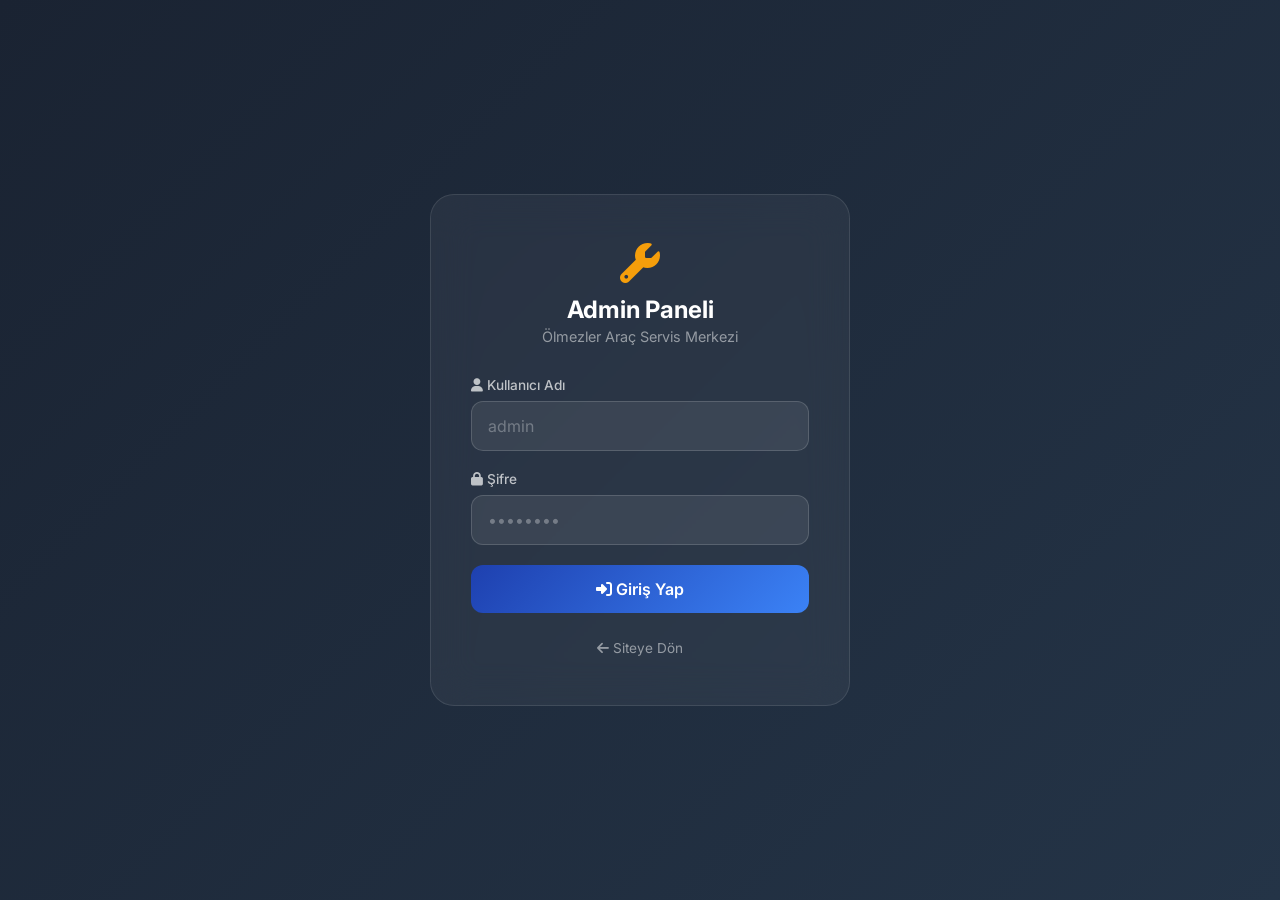
<file: admin_login.html>
<!DOCTYPE html>
<html lang="tr">
<head>
    <meta charset="UTF-8">
    <meta name="viewport" content="width=device-width, initial-scale=1.0">
    <title>Admin Girişi - Ölmezler Servis</title>
    <link rel="preconnect" href="https://fonts.googleapis.com">
    <link href="https://fonts.googleapis.com/css2?family=Inter:wght@400;500;600;700&display=swap" rel="stylesheet">
    <link rel="stylesheet" href="https://cdnjs.cloudflare.com/ajax/libs/font-awesome/6.5.1/css/all.min.css">
    <style>
        * { margin: 0; padding: 0; box-sizing: border-box; }
        body {
            font-family: 'Inter', sans-serif;
            background: linear-gradient(135deg, #1a2332 0%, #243447 100%);
            min-height: 100vh;
            display: flex;
            align-items: center;
            justify-content: center;
        }
        .login-container {
            background: rgba(255,255,255,0.05);
            backdrop-filter: blur(20px);
            border: 1px solid rgba(255,255,255,0.1);
            border-radius: 24px;
            padding: 48px 40px;
            width: 100%;
            max-width: 420px;
            margin: 20px;
        }
        .logo {
            text-align: center;
            margin-bottom: 32px;
        }
        .logo i {
            font-size: 2.5rem;
            color: #f59e0b;
            margin-bottom: 12px;
        }
        .logo h1 {
            color: white;
            font-size: 1.5rem;
            font-weight: 700;
        }
        .logo p {
            color: rgba(255,255,255,0.5);
            font-size: 0.9rem;
            margin-top: 4px;
        }
        .form-group {
            margin-bottom: 20px;
        }
        .form-group label {
            display: block;
            color: rgba(255,255,255,0.7);
            font-size: 0.85rem;
            font-weight: 500;
            margin-bottom: 8px;
        }
        .form-group input {
            width: 100%;
            padding: 14px 16px;
            background: rgba(255,255,255,0.08);
            border: 1px solid rgba(255,255,255,0.15);
            border-radius: 12px;
            color: white;
            font-size: 1rem;
            font-family: inherit;
            transition: all 0.3s;
        }
        .form-group input:focus {
            outline: none;
            border-color: #3b82f6;
            background: rgba(255,255,255,0.12);
        }
        .form-group input::placeholder {
            color: rgba(255,255,255,0.3);
        }
        .btn-login {
            width: 100%;
            padding: 14px;
            background: linear-gradient(135deg, #1e40af, #3b82f6);
            color: white;
            border: none;
            border-radius: 12px;
            font-size: 1rem;
            font-weight: 600;
            font-family: inherit;
            cursor: pointer;
            transition: all 0.3s;
        }
        .btn-login:hover {
            transform: translateY(-2px);
            box-shadow: 0 8px 25px rgba(30,64,175,0.4);
        }
        .error {
            background: rgba(239,68,68,0.15);
            border: 1px solid rgba(239,68,68,0.3);
            color: #fca5a5;
            padding: 12px 16px;
            border-radius: 10px;
            font-size: 0.85rem;
            margin-bottom: 20px;
            display: none;
        }
        .back-link {
            text-align: center;
            margin-top: 24px;
        }
        .back-link a {
            color: rgba(255,255,255,0.5);
            font-size: 0.85rem;
            text-decoration: none;
        }
        .back-link a:hover {
            color: white;
        }
    </style>
</head>
<body>
    <div class="login-container">
        <div class="logo">
            <i class="fas fa-wrench"></i>
            <h1>Admin Paneli</h1>
            <p>Ölmezler Araç Servis Merkezi</p>
        </div>
        
        <!-- ERROR_PLACEHOLDER -->
        
        <form method="POST" action="/admin/login">
            <div class="form-group">
                <label><i class="fas fa-user"></i> Kullanıcı Adı</label>
                <input type="text" name="username" placeholder="admin" required>
            </div>
            <div class="form-group">
                <label><i class="fas fa-lock"></i> Şifre</label>
                <input type="password" name="password" placeholder="••••••••" required>
            </div>
            <button type="submit" class="btn-login">
                <i class="fas fa-sign-in-alt"></i> Giriş Yap
            </button>
        </form>
        
        <div class="back-link">
            <a href="/"><i class="fas fa-arrow-left"></i> Siteye Dön</a>
        </div>
    </div>
    
    <script>
        // Show error if exists
        const urlParams = new URLSearchParams(window.location.search);
        const error = urlParams.get('error');
        if (error) {
            document.getElementById('errorMsg').textContent = error;
            document.getElementById('errorMsg').style.display = 'block';
        }
    </script>
</body>
</html>
</file>
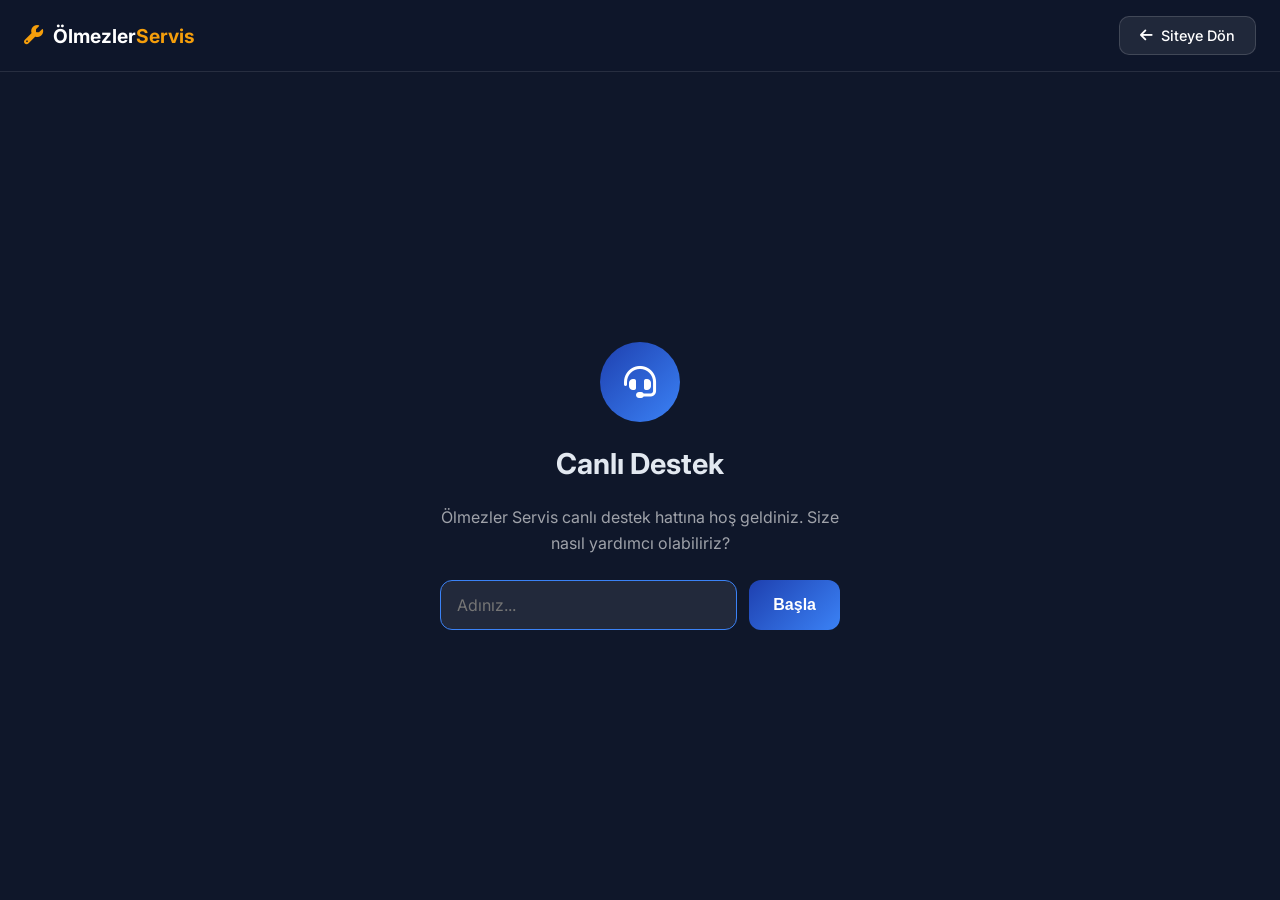
<file: chat.html>
<!DOCTYPE html>
<html lang="tr">
<head>
    <meta charset="UTF-8">
    <meta name="viewport" content="width=device-width, initial-scale=1.0">
    <title>Canlı Destek - Ölmezler Servis</title>
    <link rel="preconnect" href="https://fonts.googleapis.com">
    <link href="https://fonts.googleapis.com/css2?family=Inter:wght@400;500;600;700&display=swap" rel="stylesheet">
    <link rel="stylesheet" href="https://cdnjs.cloudflare.com/ajax/libs/font-awesome/6.5.1/css/all.min.css">
    <style>
        * { margin: 0; padding: 0; box-sizing: border-box; }
        body {
            font-family: 'Inter', sans-serif;
            background: #0f172a;
            color: #e2e8f0;
            min-height: 100vh;
            display: flex;
            flex-direction: column;
        }
        
        /* Header */
        .header {
            background: rgba(15,23,42,0.98);
            border-bottom: 1px solid rgba(255,255,255,0.1);
            padding: 16px 24px;
            display: flex;
            align-items: center;
            justify-content: space-between;
        }
        .logo {
            display: flex;
            align-items: center;
            gap: 10px;
            text-decoration: none;
            color: white;
            font-weight: 700;
            font-size: 1.2rem;
        }
        .logo i { color: #f59e0b; }
        .logo-accent { color: #f59e0b; }
        .back-btn {
            display: flex;
            align-items: center;
            gap: 8px;
            background: rgba(255,255,255,0.08);
            border: 1px solid rgba(255,255,255,0.15);
            color: white;
            padding: 10px 20px;
            border-radius: 10px;
            text-decoration: none;
            font-size: 0.9rem;
            font-weight: 500;
            transition: all 0.3s;
        }
        .back-btn:hover {
            background: rgba(255,255,255,0.15);
            transform: translateY(-2px);
        }
        
        /* Chat Container */
        .chat-container {
            flex: 1;
            display: flex;
            flex-direction: column;
            max-width: 800px;
            margin: 0 auto;
            width: 100%;
            padding: 20px;
        }
        
        /* Welcome Screen */
        .welcome-screen {
            flex: 1;
            display: flex;
            flex-direction: column;
            align-items: center;
            justify-content: center;
            text-align: center;
            gap: 24px;
        }
        .welcome-icon {
            width: 80px;
            height: 80px;
            border-radius: 50%;
            background: linear-gradient(135deg, #1e40af, #3b82f6);
            display: flex;
            align-items: center;
            justify-content: center;
            font-size: 2rem;
            color: white;
        }
        .welcome-screen h1 {
            font-size: 1.8rem;
            font-weight: 700;
        }
        .welcome-screen p {
            color: rgba(255,255,255,0.6);
            max-width: 400px;
            line-height: 1.6;
        }
        .name-form {
            display: flex;
            gap: 12px;
            width: 100%;
            max-width: 400px;
        }
        .name-form input {
            flex: 1;
            padding: 14px 16px;
            background: rgba(255,255,255,0.08);
            border: 1px solid rgba(255,255,255,0.15);
            border-radius: 12px;
            color: white;
            font-size: 1rem;
            font-family: inherit;
        }
        .name-form input:focus {
            outline: none;
            border-color: #3b82f6;
        }
        .name-form button {
            padding: 14px 24px;
            background: linear-gradient(135deg, #1e40af, #3b82f6);
            color: white;
            border: none;
            border-radius: 12px;
            font-size: 1rem;
            font-weight: 600;
            cursor: pointer;
            transition: all 0.3s;
        }
        .name-form button:hover {
            transform: translateY(-2px);
            box-shadow: 0 8px 25px rgba(30,64,175,0.4);
        }
        
        /* Chat Screen */
        .chat-screen {
            flex: 1;
            display: none;
            flex-direction: column;
        }
        .chat-screen.active {
            display: flex;
        }
        
        /* Chat Header */
        .chat-header {
            background: rgba(255,255,255,0.05);
            border: 1px solid rgba(255,255,255,0.1);
            border-radius: 16px;
            padding: 16px 20px;
            margin-bottom: 16px;
            display: flex;
            align-items: center;
            gap: 12px;
        }
        .chat-avatar {
            width: 48px;
            height: 48px;
            border-radius: 50%;
            background: linear-gradient(135deg, #1e40af, #3b82f6);
            display: flex;
            align-items: center;
            justify-content: center;
            font-size: 1.2rem;
            color: white;
        }
        .chat-info h2 {
            font-size: 1.1rem;
            font-weight: 600;
        }
        .chat-info p {
            font-size: 0.85rem;
            color: rgba(255,255,255,0.5);
        }
        .online-badge {
            display: inline-flex;
            align-items: center;
            gap: 6px;
            font-size: 0.8rem;
            color: #4ade80;
        }
        .online-badge::before {
            content: '';
            width: 8px;
            height: 8px;
            border-radius: 50%;
            background: #4ade80;
        }
        
        /* Messages */
        .messages-container {
            flex: 1;
            overflow-y: auto;
            padding: 16px;
            background: rgba(255,255,255,0.03);
            border: 1px solid rgba(255,255,255,0.1);
            border-radius: 16px;
            margin-bottom: 16px;
            display: flex;
            flex-direction: column;
            gap: 12px;
            max-height: 400px;
        }
        .message {
            max-width: 80%;
            padding: 12px 16px;
            border-radius: 16px;
            font-size: 0.95rem;
            line-height: 1.5;
        }
        .message.admin {
            align-self: flex-start;
            background: rgba(30,64,175,0.2);
            border: 1px solid rgba(30,64,175,0.3);
            border-bottom-left-radius: 4px;
        }
        .message.visitor {
            align-self: flex-end;
            background: rgba(59,130,246,0.2);
            border: 1px solid rgba(59,130,246,0.3);
            border-bottom-right-radius: 4px;
        }
        .message-time {
            font-size: 0.75rem;
            color: rgba(255,255,255,0.4);
            margin-top: 4px;
        }
        
        /* Input */
        .chat-input {
            display: flex;
            gap: 12px;
        }
        .chat-input input {
            flex: 1;
            padding: 14px 16px;
            background: rgba(255,255,255,0.08);
            border: 1px solid rgba(255,255,255,0.15);
            border-radius: 12px;
            color: white;
            font-size: 1rem;
            font-family: inherit;
        }
        .chat-input input:focus {
            outline: none;
            border-color: #3b82f6;
        }
        .chat-input button {
            padding: 14px 24px;
            background: linear-gradient(135deg, #1e40af, #3b82f6);
            color: white;
            border: none;
            border-radius: 12px;
            font-size: 1rem;
            cursor: pointer;
            transition: all 0.3s;
        }
        .chat-input button:hover {
            transform: translateY(-2px);
            box-shadow: 0 8px 25px rgba(30,64,175,0.4);
        }
        
        /* Mobile */
        @media (max-width: 768px) {
            .chat-container { padding: 12px; }
            .messages-container { max-height: 300px; }
            .message { max-width: 90%; }
        }
    </style>
</head>
<body>
    <div class="header">
        <a href="/" class="logo">
            <i class="fas fa-wrench"></i>
            <span>Ölmezler<span class="logo-accent">Servis</span></span>
        </a>
        <a href="/" class="back-btn">
            <i class="fas fa-arrow-left"></i> Siteye Dön
        </a>
    </div>
    
    <div class="chat-container">
        <!-- Welcome Screen -->
        <div class="welcome-screen" id="welcomeScreen">
            <div class="welcome-icon">
                <i class="fas fa-headset"></i>
            </div>
            <h1>Canlı Destek</h1>
            <p>Ölmezler Servis canlı destek hattına hoş geldiniz. Size nasıl yardımcı olabiliriz?</p>
            <div class="name-form">
                <input type="text" id="visitorName" placeholder="Adınız..." autofocus>
                <button onclick="startChat()">Başla</button>
            </div>
        </div>
        
        <!-- Chat Screen -->
        <div class="chat-screen" id="chatScreen">
            <div class="chat-header">
                <div class="chat-avatar">
                    <i class="fas fa-headset"></i>
                </div>
                <div class="chat-info">
                    <h2>Ölmezler Servis Destek</h2>
                    <span class="online-badge">Çevrimiçi</span>
                </div>
            </div>
            
            <div class="messages-container" id="messagesContainer">
                <!-- Messages will be added here -->
            </div>
            
            <div class="chat-input">
                <input type="text" id="messageInput" placeholder="Mesajınızı yazın..." onkeypress="handleKeyPress(event)">
                <button onclick="sendMessage()"><i class="fas fa-paper-plane"></i></button>
            </div>
        </div>
    </div>
    
    <script>
        let chatId = null;
        let visitorName = '';
        let lastMessageId = 0;
        
        // Start chat
        async function startChat() {
            visitorName = document.getElementById('visitorName').value.trim();
            if (!visitorName) {
                alert('Lütfen adınızı girin.');
                return;
            }
            
            try {
                const response = await fetch('/api/chat/start', {
                    method: 'POST',
                    headers: { 'Content-Type': 'application/json' },
                    body: JSON.stringify({ name: visitorName })
                });
                const data = await response.json();
                
                if (data.success) {
                    chatId = data.chat_id;
                    document.getElementById('welcomeScreen').style.display = 'none';
                    document.getElementById('chatScreen').classList.add('active');
                    
                    // Load messages
                    await loadMessages();
                
                    // Start polling for new messages
                    setInterval(loadMessages, 2000);
                }
            } catch (error) {
                console.error('Error starting chat:', error);
            }
        }
        
        // Load messages
        async function loadMessages() {
            if (!chatId) return;
            
            try {
                const response = await fetch(`/api/chat/${chatId}/messages`);
                const messages = await response.json();
                
                const container = document.getElementById('messagesContainer');
                container.innerHTML = '';
                
                messages.forEach(msg => {
                    const messageDiv = document.createElement('div');
                    messageDiv.className = `message ${msg.sender}`;
                    messageDiv.innerHTML = `
                        <div>${msg.message}</div>
                        <div class="message-time">${formatTime(msg.created_at)}</div>
                    `;
                    container.appendChild(messageDiv);
                });
                
                // Scroll to bottom
                container.scrollTop = container.scrollHeight;
                
                lastMessageId = messages.length > 0 ? messages[messages.length - 1].id : 0;
            } catch (error) {
                console.error('Error loading messages:', error);
            }
        }
        
        // Send message
        async function sendMessage() {
            const input = document.getElementById('messageInput');
            const message = input.value.trim();
            
            if (!message || !chatId) return;
            
            try {
                await fetch(`/api/chat/${chatId}/send`, {
                    method: 'POST',
                    headers: { 'Content-Type': 'application/json' },
                    body: JSON.stringify({ sender: 'visitor', message: message })
                });
                
                input.value = '';
                await loadMessages();
            } catch (error) {
                console.error('Error sending message:', error);
            }
        }
        
        // Handle Enter key
        function handleKeyPress(event) {
            if (event.key === 'Enter') {
                sendMessage();
            }
        }
        
        // Format time
        function formatTime(timestamp) {
            const date = new Date(timestamp);
            return date.toLocaleTimeString('tr-TR', { hour: '2-digit', minute: '2-digit' });
        }
        
        // Focus on name input
        document.getElementById('visitorName').focus();
    </script>
</body>
</html>
</file>
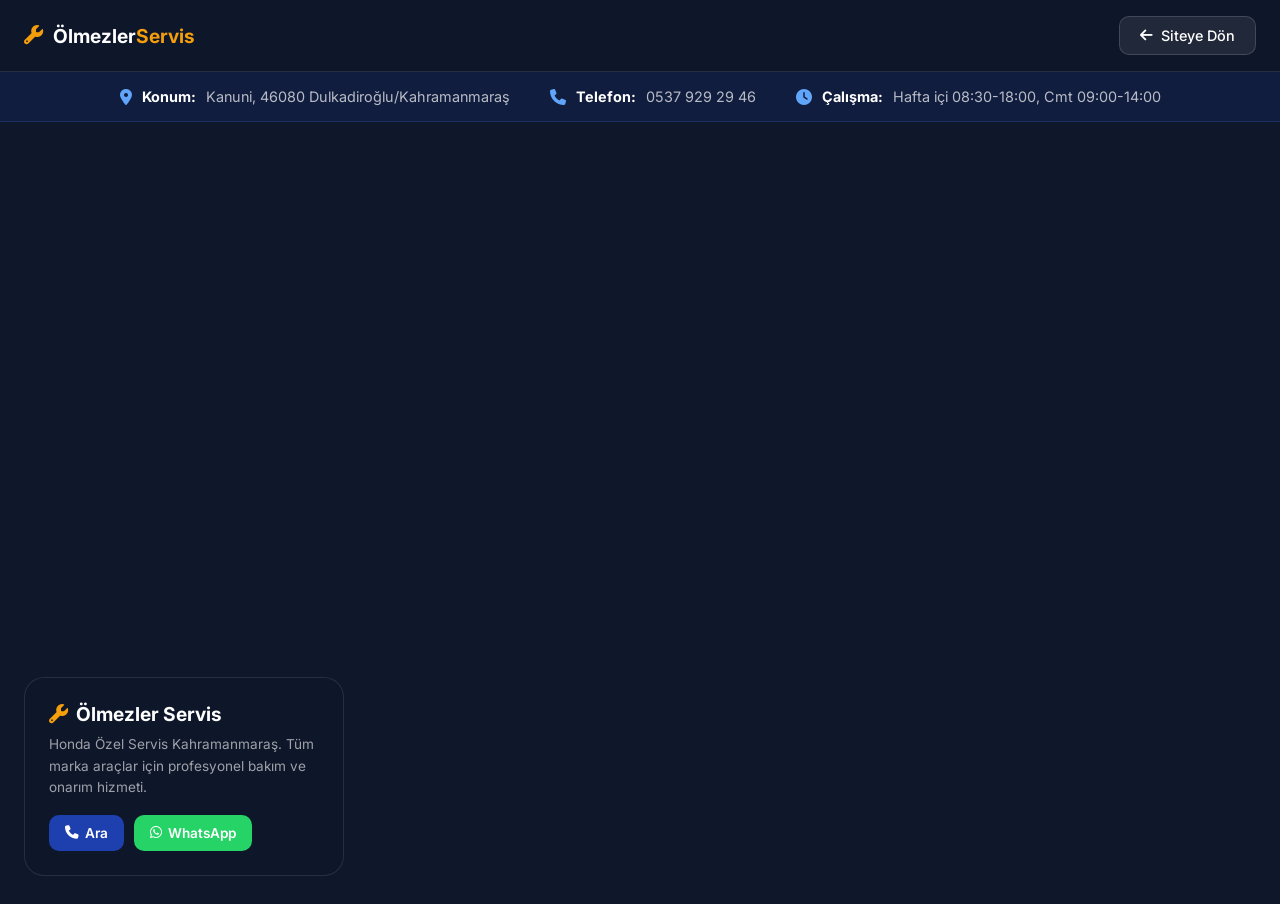
<file: yerimiz.html>
<!DOCTYPE html>
<html lang="tr">
<head>
    <meta charset="UTF-8">
    <meta name="viewport" content="width=device-width, initial-scale=1.0">
    <title>Bizi Bulun - Ölmezler Honda Özel Servis</title>
    <link rel="preconnect" href="https://fonts.googleapis.com">
    <link href="https://fonts.googleapis.com/css2?family=Inter:wght@400;500;600;700;800&display=swap" rel="stylesheet">
    <link rel="stylesheet" href="https://cdnjs.cloudflare.com/ajax/libs/font-awesome/6.5.1/css/all.min.css">
    <style>
        * { margin: 0; padding: 0; box-sizing: border-box; }
        body {
            font-family: 'Inter', sans-serif;
            background: #0f172a;
            color: white;
            height: 100vh;
            display: flex;
            flex-direction: column;
        }
        
        /* Header */
        .header {
            background: rgba(15,23,42,0.98);
            border-bottom: 1px solid rgba(255,255,255,0.1);
            padding: 16px 24px;
            display: flex;
            align-items: center;
            justify-content: space-between;
            z-index: 10;
        }
        .logo {
            display: flex;
            align-items: center;
            gap: 10px;
            text-decoration: none;
            color: white;
            font-weight: 700;
            font-size: 1.2rem;
        }
        .logo i { color: #f59e0b; }
        .logo-accent { color: #f59e0b; }
        .back-btn {
            display: flex;
            align-items: center;
            gap: 8px;
            background: rgba(255,255,255,0.08);
            border: 1px solid rgba(255,255,255,0.15);
            color: white;
            padding: 10px 20px;
            border-radius: 10px;
            text-decoration: none;
            font-size: 0.9rem;
            font-weight: 500;
            transition: all 0.3s;
        }
        .back-btn:hover {
            background: rgba(255,255,255,0.15);
            transform: translateY(-2px);
        }
        
        /* Info Bar */
        .info-bar {
            background: rgba(30,64,175,0.15);
            border-bottom: 1px solid rgba(59,130,246,0.2);
            padding: 16px 24px;
            display: flex;
            align-items: center;
            justify-content: center;
            gap: 40px;
            flex-wrap: wrap;
        }
        .info-item {
            display: flex;
            align-items: center;
            gap: 10px;
            font-size: 0.9rem;
        }
        .info-item i {
            color: #60a5fa;
            font-size: 1rem;
        }
        .info-item strong {
            color: white;
        }
        .info-item span {
            color: rgba(255,255,255,0.7);
        }
        
        /* Map Container */
        .map-wrapper {
            flex: 1;
            position: relative;
        }
        .map-wrapper iframe {
            width: 100%;
            height: 100%;
            border: none;
        }
        
        /* Floating Card */
        .floating-card {
            position: absolute;
            bottom: 24px;
            left: 24px;
            background: rgba(15,23,42,0.95);
            backdrop-filter: blur(20px);
            border: 1px solid rgba(255,255,255,0.1);
            border-radius: 20px;
            padding: 24px;
            max-width: 320px;
            z-index: 5;
        }
        .floating-card h2 {
            font-size: 1.2rem;
            font-weight: 700;
            margin-bottom: 8px;
        }
        .floating-card p {
            font-size: 0.85rem;
            color: rgba(255,255,255,0.6);
            line-height: 1.6;
            margin-bottom: 16px;
        }
        .floating-card .card-btns {
            display: flex;
            gap: 10px;
        }
        .card-btn {
            display: flex;
            align-items: center;
            gap: 6px;
            padding: 10px 16px;
            border-radius: 10px;
            font-size: 0.85rem;
            font-weight: 600;
            text-decoration: none;
            transition: all 0.3s;
        }
        .card-btn-primary {
            background: #1e40af;
            color: white;
        }
        .card-btn-primary:hover {
            background: #1e3a8a;
            transform: translateY(-2px);
        }
        .card-btn-whatsapp {
            background: #25D366;
            color: white;
        }
        .card-btn-whatsapp:hover {
            background: #1ebe5d;
            transform: translateY(-2px);
        }
        
        /* Mobile */
        @media (max-width: 768px) {
            .info-bar {
                gap: 16px;
                padding: 12px 16px;
            }
            .info-item {
                font-size: 0.8rem;
            }
            .floating-card {
                bottom: 12px;
                left: 12px;
                right: 12px;
                max-width: none;
                padding: 16px;
            }
            .floating-card .card-btns {
                flex-direction: column;
            }
            .card-btn {
                justify-content: center;
            }
        }
    </style>
</head>
<body>
    <!-- Header -->
    <div class="header">
        <a href="/" class="logo">
            <i class="fas fa-wrench"></i>
            <span>Ölmezler<span class="logo-accent">Servis</span></span>
        </a>
        <a href="/" class="back-btn">
            <i class="fas fa-arrow-left"></i> Siteye Dön
        </a>
    </div>
    
    <!-- Info Bar -->
    <div class="info-bar">
        <div class="info-item">
            <i class="fas fa-location-dot"></i>
            <strong>Konum:</strong>
            <span>Kanuni, 46080 Dulkadiroğlu/Kahramanmaraş</span>
        </div>
        <div class="info-item">
            <i class="fas fa-phone"></i>
            <strong>Telefon:</strong>
            <span>0537 929 29 46</span>
        </div>
        <div class="info-item">
            <i class="fas fa-clock"></i>
            <strong>Çalışma:</strong>
            <span>Hafta içi 08:30-18:00, Cmt 09:00-14:00</span>
        </div>
    </div>
    
    <!-- Full Screen Map -->
    <div class="map-wrapper">
        <iframe 
            src="https://www.google.com/maps/embed?pb=!1m18!1m12!1m3!1d3196.5!2d36.9815546!3d37.5707452!2m3!1f0!2f0!3f0!3m2!1i1024!2i768!4f13.1!3m3!1m2!1s0x152de7b4468ea53b%3A0x2aed0ef4818f57f9!2zw5ZMTUVaTEVSIC0gSG9uZGEgw5Z6ZWwgU2VydmlzIEthaHJhbWFubWFyYcWf!5e0!3m2!1str!2str!4v1700000000000" 
            allowfullscreen="" 
            loading="lazy" 
            referrerpolicy="no-referrer-when-downgrade">
        </iframe>
        
        <!-- Floating Info Card -->
        <div class="floating-card">
            <h2><i class="fas fa-wrench" style="color:#f59e0b;margin-right:8px;"></i>Ölmezler Servis</h2>
            <p>Honda Özel Servis Kahramanmaraş. Tüm marka araçlar için profesyonel bakım ve onarım hizmeti.</p>
            <div class="card-btns">
                <a href="tel:+905379292946" class="card-btn card-btn-primary">
                    <i class="fas fa-phone"></i> Ara
                </a>
                <a href="https://wa.me/905379292946" class="card-btn card-btn-whatsapp" target="_blank">
                    <i class="fab fa-whatsapp"></i> WhatsApp
                </a>
            </div>
        </div>
    </div>
</body>
</html>
</file>
